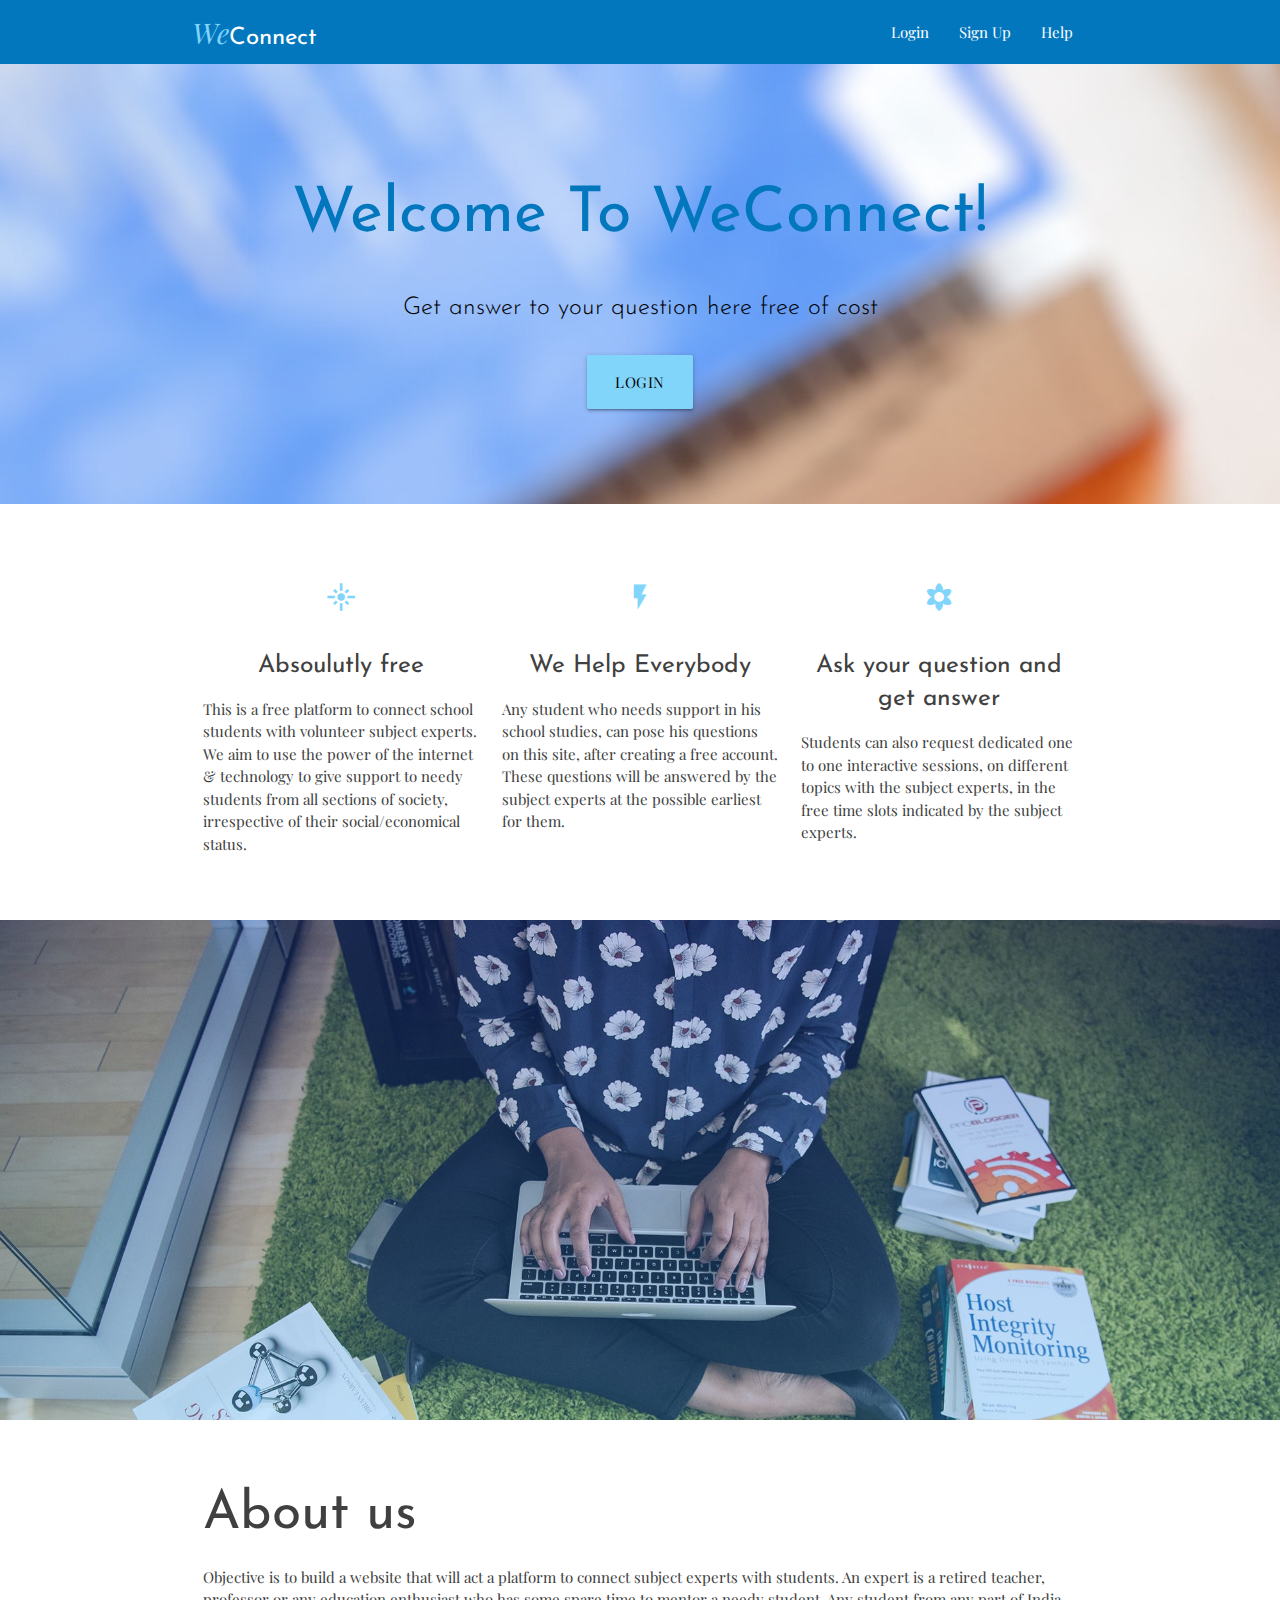
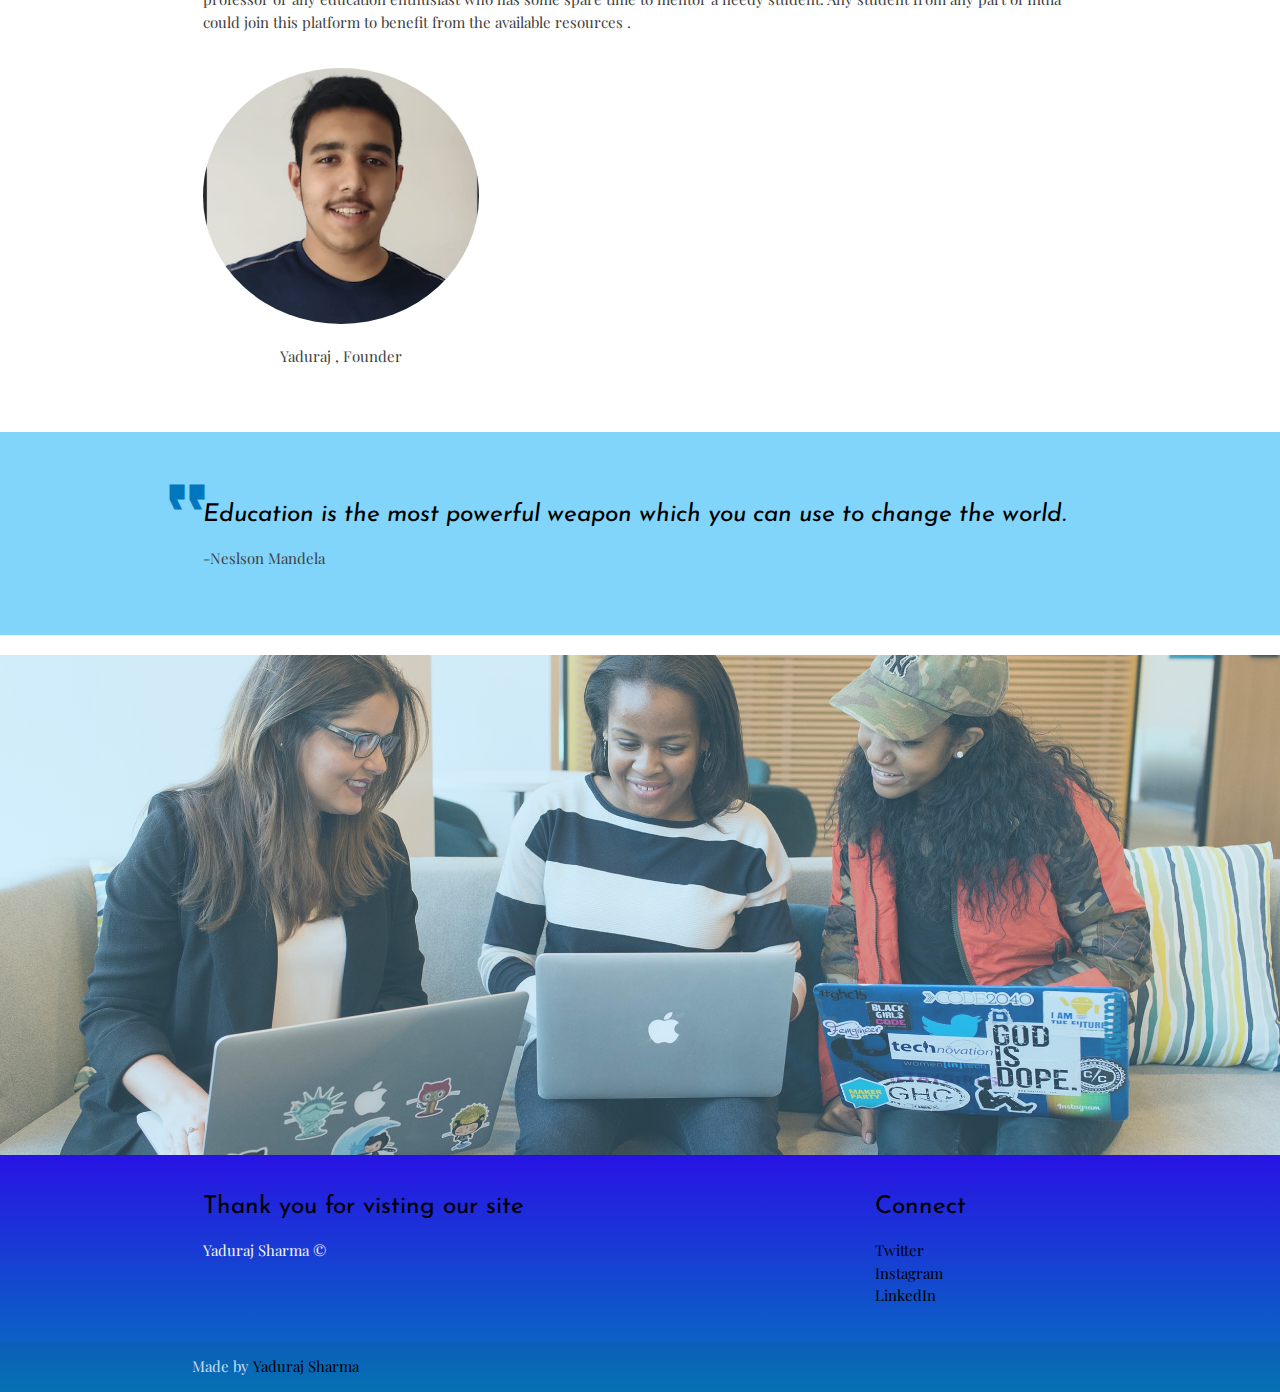
<file: index.html>
<!DOCTYPE html>
<html lang="en">
<head>
  <!-- Tell the web browser that the HTML doc is using Unicode character encoding -->
  <meta charset="utf-8">
  <!--Let browser know website is optimized for mobile-->
  <meta name="viewport" content="width=device-width, initial-scale=1.0">
  <title>WeConnect</title>

  <!-- Favicon image -->
  <link rel="shortcut icon" href="images/icon.ico" type="image/x-icon">

  <!-- Import CSS files and fonts from external sources -->
  <link rel="stylesheet" href="https://fonts.googleapis.com/icon?family=Material+Icons">
  <link href="https://fonts.googleapis.com/css?family=Josefin+Sans|Playfair+Display&display=swap" rel="stylesheet">
  <link rel="stylesheet" href="styles/matter.css">

  <!-- Include our custom stylesheets last so they override imported library styles -->
  <link rel="stylesheet" type="text/css" href="styles/test.css">
</head>

<body>
  <div class="navbar-fixed">
    <nav class="secondary-bg no-shadow" role="navigation">
      <div class="nav-wrapper container">
        <a href="#" class="brand-logo"><span class="logo-em">We</span>Connect</a>
        <ul class="right hide-on-med-and-down">
          <li><a class="LOGIN"href="login.php">Login</a></li>
          <li><a href="registration.php">Sign Up</a></li>
          <li><a href="view_users.php">Help</a></li>
        </ul>
        <a href="#" data-target="nav-mobile" class="sidenav-trigger">
          <i class="material-icons">menu</i>
        </a>
      </div>
    </nav>
  </div>
  <!-- Mobile menu only shows on small screens and expands when triggered -->
  <ul id="nav-mobile" class="sidenav">
    <li><a href="#products">Products</a></li>
    <li><a href="#about">About Us</a></li>
    <li><a href="#contact">Contact</a></li>
  </ul>

  <header>
    <div class="section cta-container">
      <div class="container">
        <h1 class="header center secondary-text-darken">Welcome To WeConnect!</h1>
        <div class="row center">
          <h5 class="col s12 light white-text">
            Get answer to your question here free of cost 
          </h5>
        </div>
        <div class="row center">
          <a href="login.php" class="btn-large waves-effect waves-light">
            Login
          </a>
        </div>
      </div>
    </div>
  </header>

  <main>
    <div class="container" id="products">
      <div class="section">
        <div class="row">
          <div class="col s12 m4">
            <div class="icon-block">
              <h2 class="center primary-text">
                <i class="small material-icons">flare</i>
              </h2>
              <h5 class="center">Absoulutly free</h5>
              <p class="light">
                This is a free platform to connect school students with volunteer subject experts. We aim to use the power of the internet & technology to give support to needy students from all sections of society, irrespective of their social/economical status.
              </p>
            </div>
          </div>

          <div class="col s12 m4">
            <div class="icon-block">
              <h2 class="center primary-text">
                <i class="small material-icons">flash_on</i>
              </h2>
              <h5 class="center">We Help Everybody</h5>
              <p class="light">
                Any student who needs support in his school studies, can pose his questions on this site, after creating a free account. These questions will be answered by the subject experts at the possible earliest for them.
              </p>
            </div>
          </div>

          <div class="col s12 m4">
            <div class="icon-block">
              <h2 class="center primary-text">
                <i class="small material-icons">filter_vintage</i>
              </h2>
              <h5 class="center">Ask your question and get answer</h5>
              <p class="light">
                Students can also request dedicated one to one interactive sessions, on different topics with the subject experts, in the free time slots indicated by the subject experts. 
              </p>
            </div>
          </div>
        </div>
      </div>
    </div>

    <div class="image-section" id="image-section-1"></div>

    <div class="container" id="about">
      <div class="section">
        <div class="row">
          <div class="col sm12">
            <h2>About us</h2>
            <p>Objective is to build a website that will act a platform to connect subject experts with students. An expert is a retired teacher, professor or any education enthusiast who has some spare time to mentor a needy student. Any student from any part of India could join this platform to benefit from the available resources .
            </p>
          </div>
        </div>
        <div class="row">
          <div class="col s12 m4 center">
            <img src="images/dp2.png" alt="Monet's headshot" class="circle responsive-img headshot">
            <p class="center employee-name">Yaduraj , Founder</p>
          </div>

          </div>
        </div>
      </div>
    </div>

    <div class="primary-bg">
      <div class="container">
        <div class="row quote-wrapper">
          <div class="col s12 white-text">
            <i class="material-icons medium">format_quote</i>
            <h5><em>Education is the most powerful weapon which you can use to change the world.</em></h5>
            <p>-Neslson Mandela</p>
          </div>
        </div>
      </div>
    </div>

  
        <!-- Note: this form won't actually do anything yet, that's up to you! -->

      </div>
    </div>

    <div class="image-section" id="image-section-2"></div>
  </main>

  <footer class="page-footer custom-footer secondary-bg">
    <div class="container">
      <div class="row">
        <div class="col l6 s12">
          <h5 class="white-text">Thank you for visting our site</h5>
          <p class="grey-text text-lighten-4">
            Yaduraj Sharma &copy
          </p>
        </div>
        <div class="col l3 s6">
          
        </div>
        <div class="col l3 s6">
          <h5 class="white-text">Connect</h5>
          <ul>

            <li><a class="white-text" href="https://twitter.com/yaduraj_sharma">Twitter</a></li>
            <li><a class="white-text" href="https://www.instagram.com/yadurajeipaca2006/">Instagram</a></li>
            <li><a class="white-text" href="https://www.linkedin.com/in/yaduraj-sharma-62b0251b7/">LinkedIn</a></li>
          </ul>
        </div>
      </div>
    </div>
    <div class="footer-copyright">
      <div class="container">
        Made by <a class="white-text" href="http://anniepennell.com/">Yaduraj Sharma</a>
      </div>
    </div>
  </footer>

  <!-- JavaScript placed at end of body for optimized loading -->
  <script src="https://code.jquery.com/jquery-3.4.1.min.js" integrity="sha256-CSXorXvZcTkaix6Yvo6HppcZGetbYMGWSFlBw8HfCJo=" crossorigin="anonymous"></script>
  <script src="https://cdnjs.cloudflare.com/ajax/libs/materialize/1.0.0/js/materialize.min.js"></script>


  <!-- Include custom script last because it depends on code in the libraries to run -->
  <script type="text/javascript" src="scripts/script.js"></script>
</body>
</html>
</file>
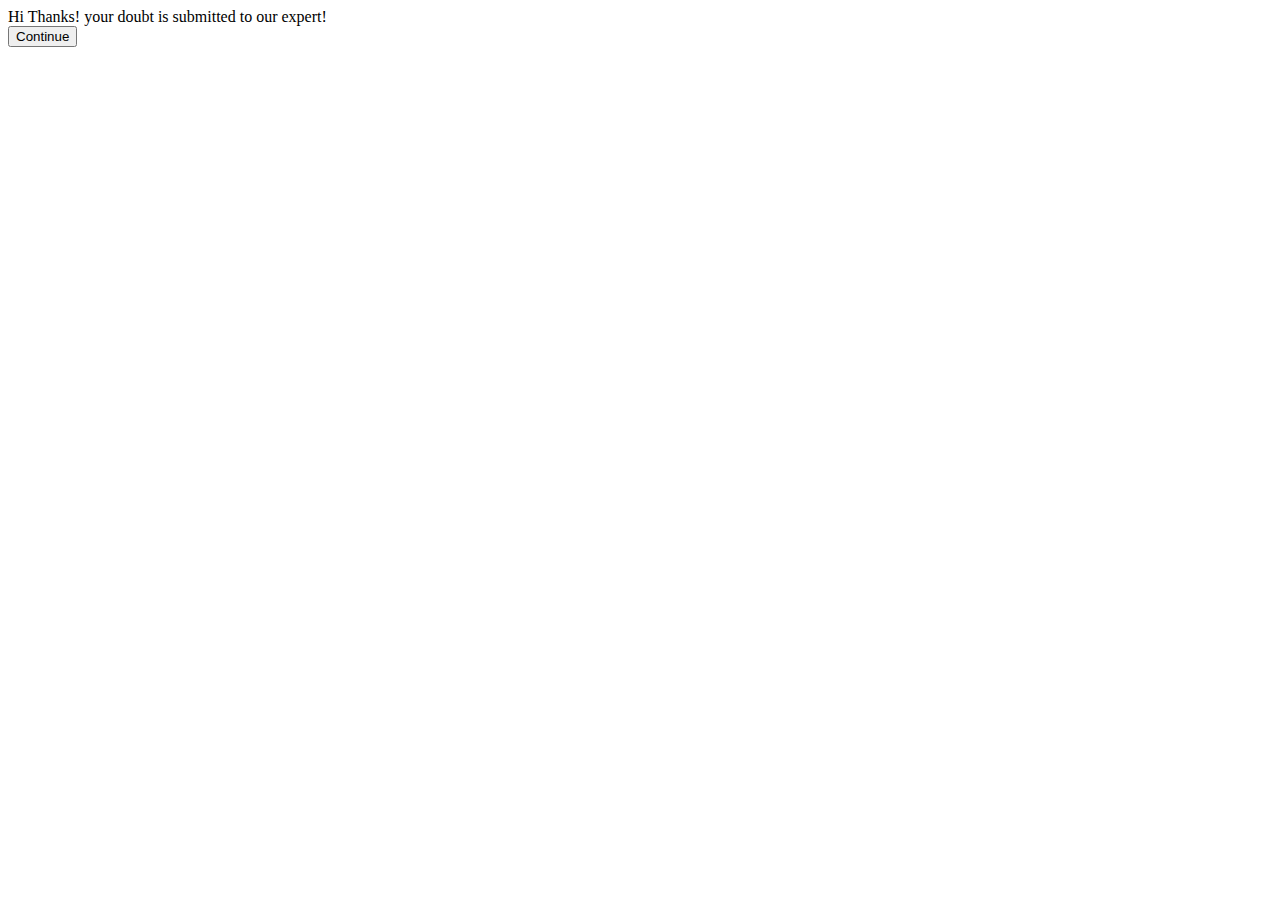
<file: succ.html>
<!DOCTYPE html>
<html lang="en">
<head>
    <meta charset="UTF-8">
    <meta http-equiv="X-UA-Compatible" content="IE=edge">
    <meta name="viewport" content="width=device-width, initial-scale=1.0">
    <title>Document</title>
</head>
<body>
    Hi Thanks! your doubt is submitted to our expert!<br>
    <button onclick="window.location.href='welcome.php'">Continue</button>
</body>
</html>
</file>
<file: styles/test.css>
:root {
    --black: #404040;
    --primary-color: #81d4fa; /* blue */
    --primary-color-lighten-1: #b3e5fc;
    --primary-color-darken-1: #4fc3f7;
    --secondary-color: #0277bd; /* orange */
    --secondary-color-lighten-1: #f0f0f8;
    --secondary-color-darken-1: #0277bd;
    --tertiary-color: #2813e4;
    --primary-font: 'Playfair Display', serif;
    --secondary-font: 'Josefin Sans', sans-serif;
  }
  
  
  /* ===== Materialize Overrides ===== */
  body,
  p,
  a,
  button {
    font-family: 'Playfair Display', serif; /* IE fallback */
    font-family: var(--primary-font);
  }
  
  body,
  p {
    color: #404040;
    color: var(--black);
  }
  
  /* Special styles for screens the size of a phone */
  @media (max-width: 375px) {
    p {
      font-size: 18px;
    }
  }
  
  h1,
  h2,
  h3,
  h4,
  h5 {
    font-family: 'Josefin Sans', sans-serif; /* IE fallback */
    font-family: var(--secondary-font);
    
  }
  
  h5 {
    line-height: 135%;
  }
  
  .btn,
  .btn-large,
  .btn-small {
    background-color: var(--primary-color);
    font-family: 'Playfair Display', serif;
    font-family: var(--primary-font);
    color: black;
  }
  
  .btn:hover,
  .btn-large:hover,
  .btn-small:hover {
    background-color: var(--primary-color-darken-1);
  }
  
  .section {
    padding-top: 2rem;
    padding-bottom: 2rem;
  }
  
  nav .brand-logo {
    font-family: 'Josefin Sans', sans-serif;
    font-family: var(--secondary-font);
    font-size: 1.6rem;
  }
  
  .logo-em {
    color: var(--primary-color);
    font-family: 'Playfair Display', serif; /* IE fallback */
    font-family: var(--primary-font);
    font-style: italic;
    font-size: 1.9rem;
  }
  
  .card {
    background-color: var(--primary-color);
    color: white;
  }
  
  .card-title {
    font-family: 'Playfair Display', serif; /* IE fallback */
    font-family: var(--primary-font);
  }
  
  .card-title i {
    color: var(--tertiary-color);
  }
  
  /* ===== /Materialize Overrides ===== */
  
  
  /* ===== Utility classes ===== */
  
  .primary-bg {
    background-color: var(--primary-color);

  }
  
  .secondary-bg {
    background-color: var(--secondary-color);
  }
  
  .primary-text {
    color: var(--primary-color);
  }
  
  .primary-text-darken {
    color: var(--primary-color-darken-1);
  }
  
  .secondary-text {
    color: var(--secondary-color);
  }
  
  .secondary-text-darken {
    color: var(--secondary-color-darken-1);
   

  }
  
  .no-shadow {
    box-shadow: none;
  }
  
  /* ===== /Utility classes ===== */
  
  
  .cta-container {
    background-image: url('../images/comp4.jpg');
    padding: 75px 0;

  }
  
  .custom-footer {
    background: linear-gradient(var(--tertiary-color), var(--secondary-color));
  }
  
  #image-section-1 {
    /* Set image and add light gradient overlay above image */
    background: linear-gradient(0deg, rgba(59, 167, 255, 0.3), rgba(40, 88, 219, 0.3)), url("../images/christina-wocintechchat-com-unsplash-1.jpg");
    background-size: cover;
  }
  
  #image-section-2 {
    /* Set image and add light primary color overlay above image */
    background: linear-gradient(0deg, rgb(129, 212, 250, 0.3), rgba(129, 212, 250, 0.3)), url("../images/christina-wocintechchat-com-unsplash-2.jpg");
    background-position-x: center;
    background-position-y: center;
    background-size: cover;
  }
  
  .image-section {
    height: 500px;
  }
  
  .quote-wrapper {
    font-family: var(--primary-font);
    padding: 50px 0;
    position: relative;
  }
  
  .quote-wrapper i {
    color: var(--secondary-color);
    left: -35px;
    top: 35px;
    position: absolute;
    -webkit-transform: scaleX(-1);
    transform: scaleX(-1);
  }
  
  /* Special styles for screens the size of a phone */
  @media (max-width: 375px) {
    .headshot {
      max-width: 250px;
    }
  
    .quote-wrapper i {
      left: -25px;
      top: 25px;
    }
  }
</file>
